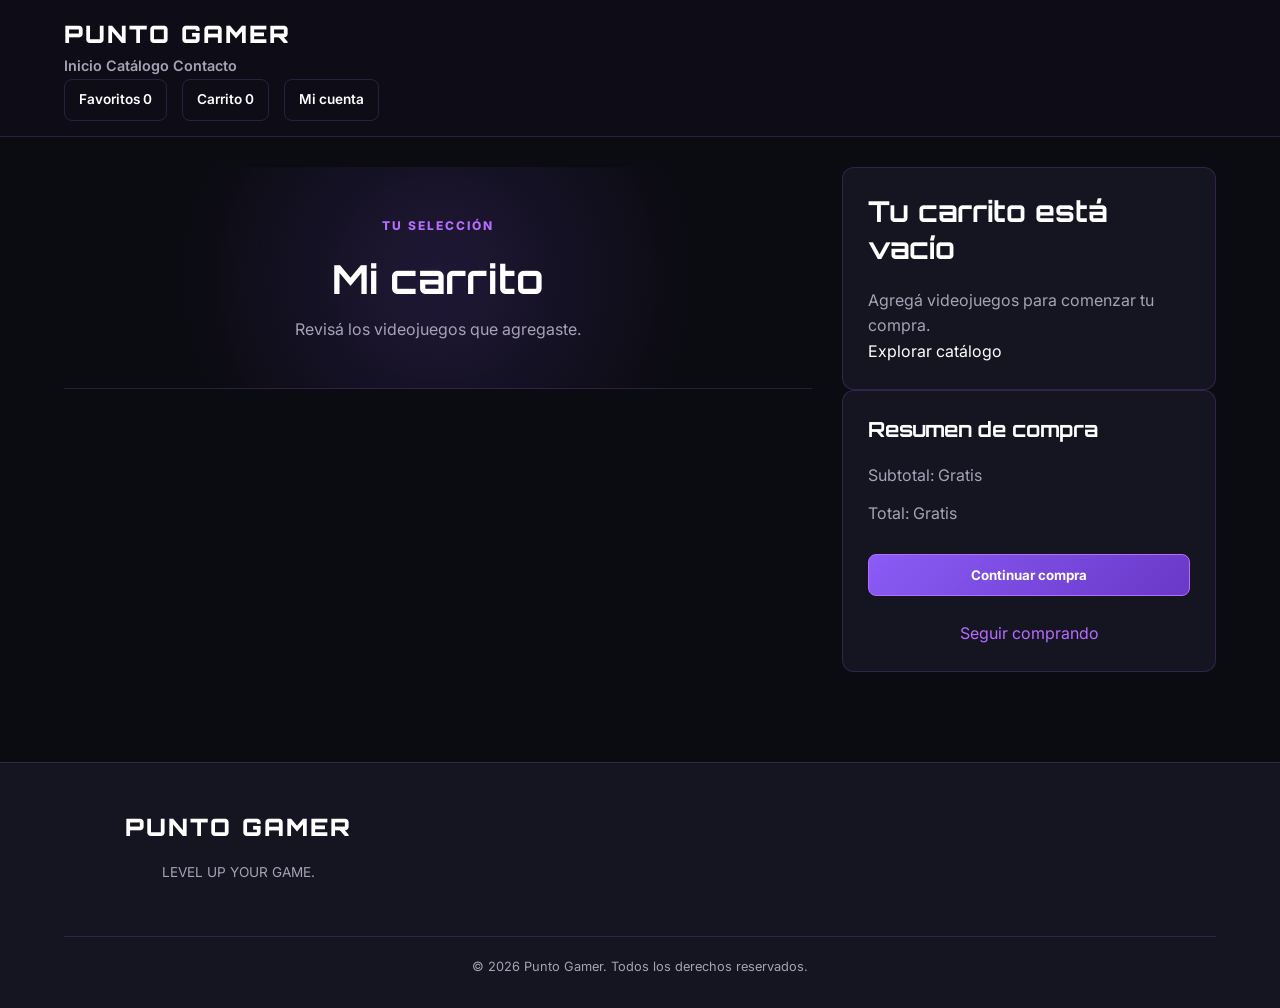
<file: pages/carrito.html>
<!DOCTYPE html>
<html lang="es">

<head>
    <meta charset="UTF-8">
    <meta name="viewport" content="width=device-width, initial-scale=1.0">

    <title>Mi carrito | Punto Gamer</title>

    <link rel="stylesheet" href="../css/style.css">
</head>

<body>

    <!-- HEADER -->

    <header class="header">

        <div class="container header-container">

            <a href="../index.html" class="logo">
                PUNTO <span>GAMER</span>
            </a>

            <nav class="nav">
                <a href="../index.html">Inicio</a>
                <a href="catalogo.html">Catálogo</a>
                <a href="contacto.html">Contacto</a>
            </nav>

            <div class="header-actions">

                <a href="favoritos.html">
                    Favoritos
                    <span id="contador-favoritos">0</span>
                </a>

                <a href="carrito.html">
                    Carrito
                    <span id="contador-carrito">0</span>
                </a>

                <a href="login.html">Mi cuenta</a>

            </div>

        </div>

    </header>


    <!-- CONTENIDO DEL CARRITO -->

    <main class="cart">

        <section class="page-heading">

            <div class="container">

                <span class="section-tag">TU SELECCIÓN</span>

                <h1>Mi carrito</h1>

                <p>Revisá los videojuegos que agregaste.</p>

            </div>

        </section>


        <section class="cart-section">

            <div class="container">

                <div class="cart-layout">

                    <div class="cart-items">
                        <!-- Los productos se cargan con JavaScript -->
                    </div>


                    <aside class="cart-summary">

                        <h2>Resumen de compra</h2>

                        <p>
                            Subtotal:
                            <span id="cart-subtotal">$0</span>
                        </p>

                        <p>
                            Total:
                            <span id="cart-total">$0</span>
                        </p>

                        <button
                            type="button"
                            class="btn"
                            id="btn-continuar-compra"
                            disabled
                        >
                            Continuar compra
                        </button>

                        <a
                            href="catalogo.html"
                            class="continue-shopping"
                        >
                            Seguir comprando
                        </a>

                    </aside>

                </div>

            </div>

        </section>

    </main>


    <!-- FOOTER -->

    <footer class="footer">

        <div class="container footer-content">

            <div class="footer-brand">

                <a href="../index.html" class="logo">
                    PUNTO <span>GAMER</span>
                </a>

                <p>LEVEL UP YOUR GAME.</p>

            </div>

        </div>

        <div class="footer-bottom">

            <p>
                &copy; 2026 Punto Gamer. Todos los derechos reservados.
            </p>

        </div>

    </footer>


    <!-- JAVASCRIPT -->

    <script src="../js/storage.js"></script>
    <script src="../js/productos.js"></script>
    <script src="../js/main.js"></script>
    <script src="../js/carrito.js"></script>

</body>

</html>
</file>
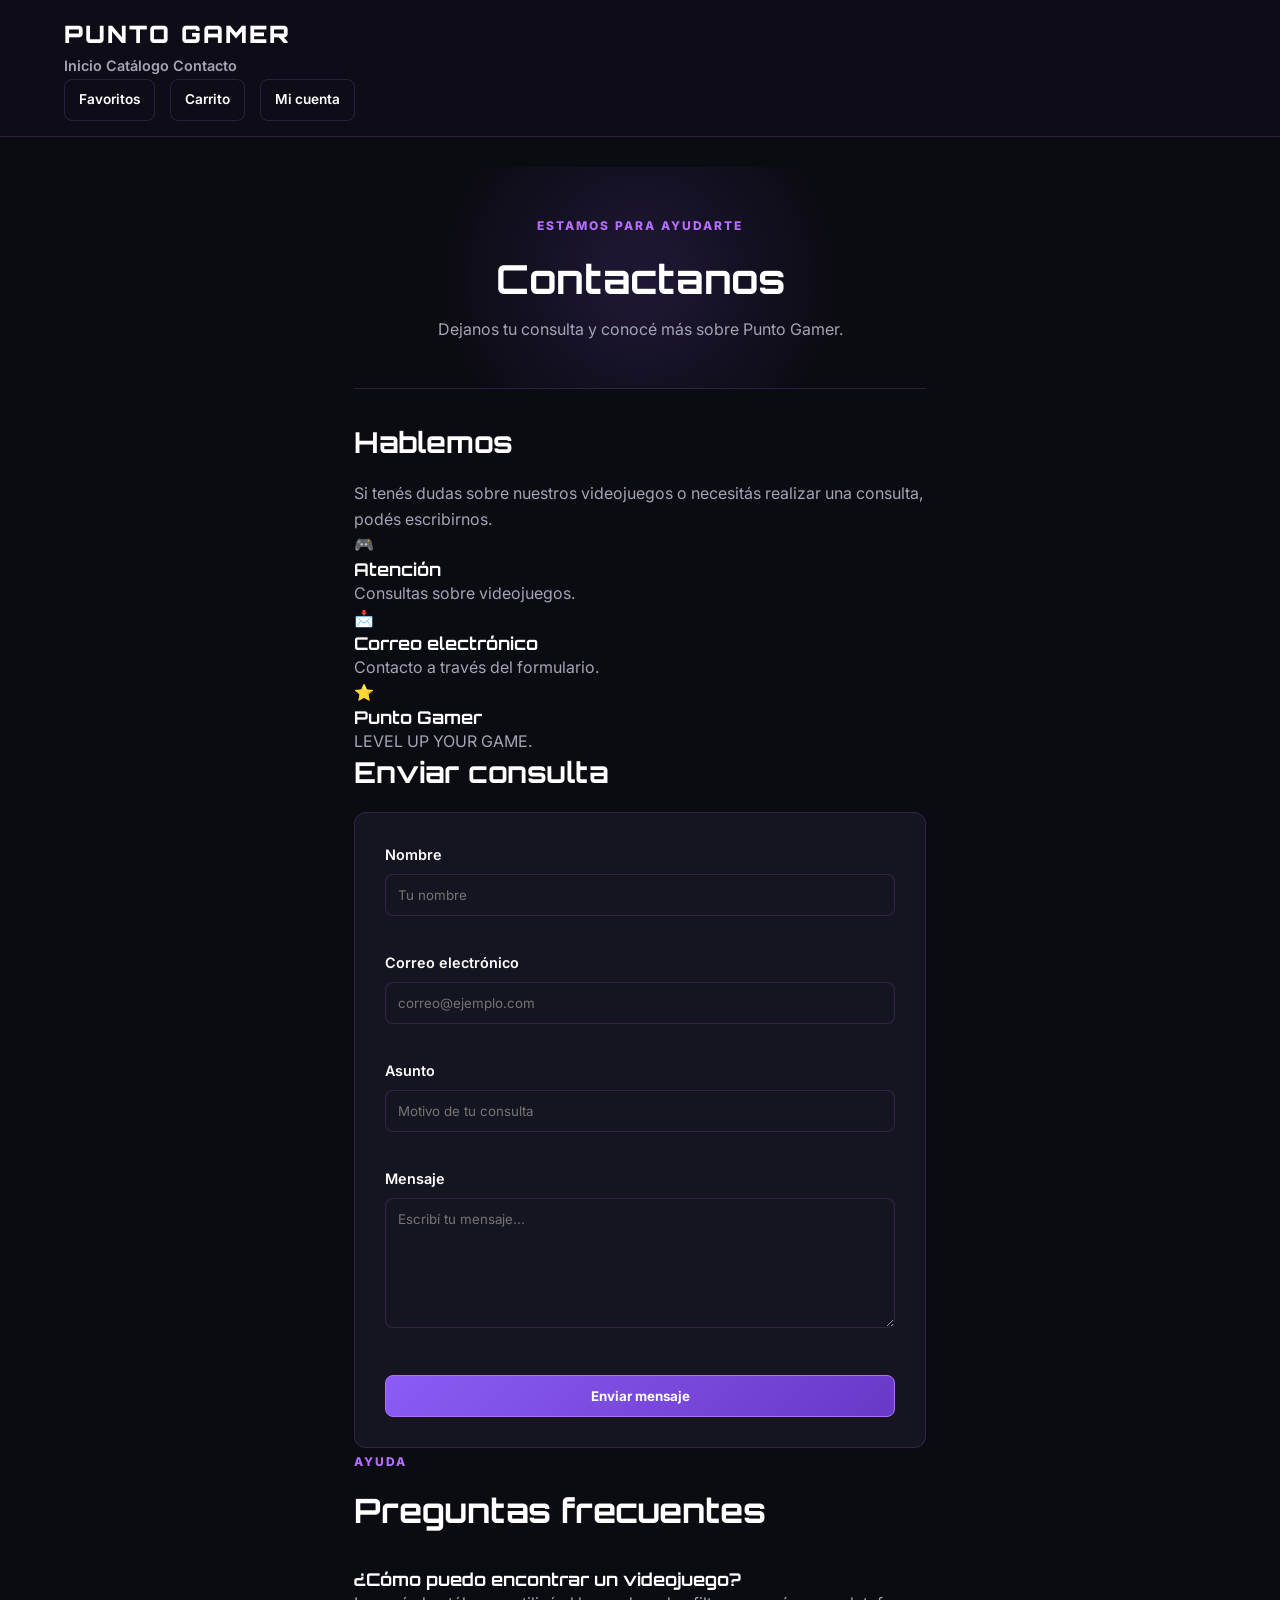
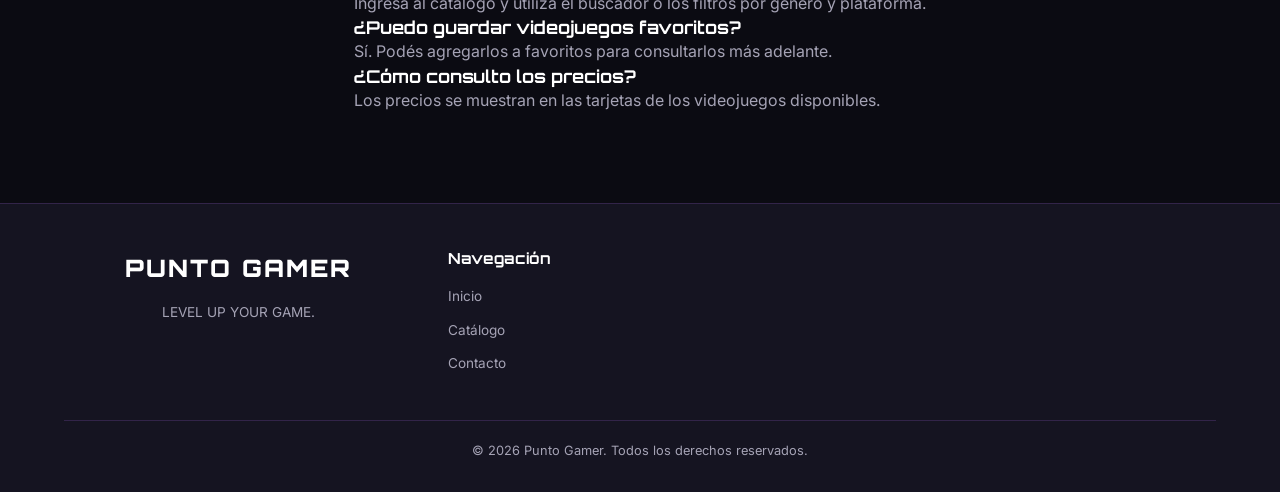
<file: pages/contacto.html>
<!DOCTYPE html>
<html lang="es">
<head>
    <meta charset="UTF-8">
    <meta name="viewport" content="width=device-width, initial-scale=1.0">
    <title>Contacto | Punto Gamer</title>

    <link rel="stylesheet" href="../css/style.css">
</head>

<body>

    <header class="header">
        <div class="container header-container">

            <a href="../index.html" class="logo">
                PUNTO <span>GAMER</span>
            </a>

            <nav class="nav">
                <a href="../index.html">Inicio</a>
                <a href="catalogo.html">Catálogo</a>
                <a href="contacto.html" class="active">Contacto</a>
            </nav>

            <div class="header-actions">
                <a href="favoritos.html">Favoritos</a>
                <a href="carrito.html">Carrito</a>
                <a href="login.html">Mi cuenta</a>
            </div>

        </div>
    </header>

    <main class="contact">

        <section class="page-heading">
            <div class="container">
                <span class="section-tag">ESTAMOS PARA AYUDARTE</span>
                <h1>Contactanos</h1>
                <p>Dejanos tu consulta y conocé más sobre Punto Gamer.</p>
            </div>
        </section>

        <section class="contact-section">
            <div class="container">

                <div class="contact-grid">

                    <!-- INFORMACIÓN -->
                    <div class="contact-info">

                        <h2>Hablemos</h2>

                        <p>
                            Si tenés dudas sobre nuestros videojuegos
                            o necesitás realizar una consulta,
                            podés escribirnos.
                        </p>

                        <div class="contact-item">
                            <span>🎮</span>
                            <div>
                                <h3>Atención</h3>
                                <p>Consultas sobre videojuegos.</p>
                            </div>
                        </div>

                        <div class="contact-item">
                            <span>📩</span>
                            <div>
                                <h3>Correo electrónico</h3>
                                <p>Contacto a través del formulario.</p>
                            </div>
                        </div>

                        <div class="contact-item">
                            <span>⭐</span>
                            <div>
                                <h3>Punto Gamer</h3>
                                <p>LEVEL UP YOUR GAME.</p>
                            </div>
                        </div>

                    </div>

                    <!-- FORMULARIO -->
                    <div class="contact-form-container">

                        <h2>Enviar consulta</h2>

                        <form class="contact-form" id="contact-form">

                            <div class="form-group">
                                <label for="contact-name">Nombre</label>

                                <input
                                    type="text"
                                    id="contact-name"
                                    placeholder="Tu nombre"
                                    required
                                >
                            </div>

                            <div class="form-group">
                                <label for="contact-email">
                                    Correo electrónico
                                </label>

                                <input
                                    type="email"
                                    id="contact-email"
                                    placeholder="correo@ejemplo.com"
                                    required
                                >
                            </div>

                            <div class="form-group">
                                <label for="contact-subject">Asunto</label>

                                <input
                                    type="text"
                                    id="contact-subject"
                                    placeholder="Motivo de tu consulta"
                                    required
                                >
                            </div>

                            <div class="form-group">
                                <label for="contact-message">Mensaje</label>

                                <textarea
                                    id="contact-message"
                                    rows="6"
                                    placeholder="Escribí tu mensaje..."
                                    required
                                ></textarea>
                            </div>

                            <button type="submit" class="btn">
                                Enviar mensaje
                            </button>

                        </form>

                    </div>

                </div>

            </div>
        </section>

        <!-- PREGUNTAS FRECUENTES -->
        <section class="faq">
            <div class="container">

                <div class="section-heading">
                    <span class="section-tag">AYUDA</span>
                    <h2>Preguntas frecuentes</h2>
                </div>

                <div class="faq-list">

                    <article class="faq-item">
                        <h3>¿Cómo puedo encontrar un videojuego?</h3>
                        <p>
                            Ingresá al catálogo y utilizá el buscador
                            o los filtros por género y plataforma.
                        </p>
                    </article>

                    <article class="faq-item">
                        <h3>¿Puedo guardar videojuegos favoritos?</h3>
                        <p>
                            Sí. Podés agregarlos a favoritos
                            para consultarlos más adelante.
                        </p>
                    </article>

                    <article class="faq-item">
                        <h3>¿Cómo consulto los precios?</h3>
                        <p>
                            Los precios se muestran en las tarjetas
                            de los videojuegos disponibles.
                        </p>
                    </article>

                </div>

            </div>
        </section>

    </main>

    <footer class="footer">
        <div class="container footer-content">
            <div class="footer-brand">
                <a href="../index.html" class="logo">
                    PUNTO <span>GAMER</span>
                </a>
                <p>LEVEL UP YOUR GAME.</p>
            </div>

            <div class="footer-links">
                <h3>Navegación</h3>
                <a href="../index.html">Inicio</a>
                <a href="catalogo.html">Catálogo</a>
                <a href="contacto.html">Contacto</a>
            </div>

        </div>

        <div class="footer-bottom">
            <p>&copy; 2026 Punto Gamer. Todos los derechos reservados.</p>
        </div>
    </footer>

</body>
</html>
</file>
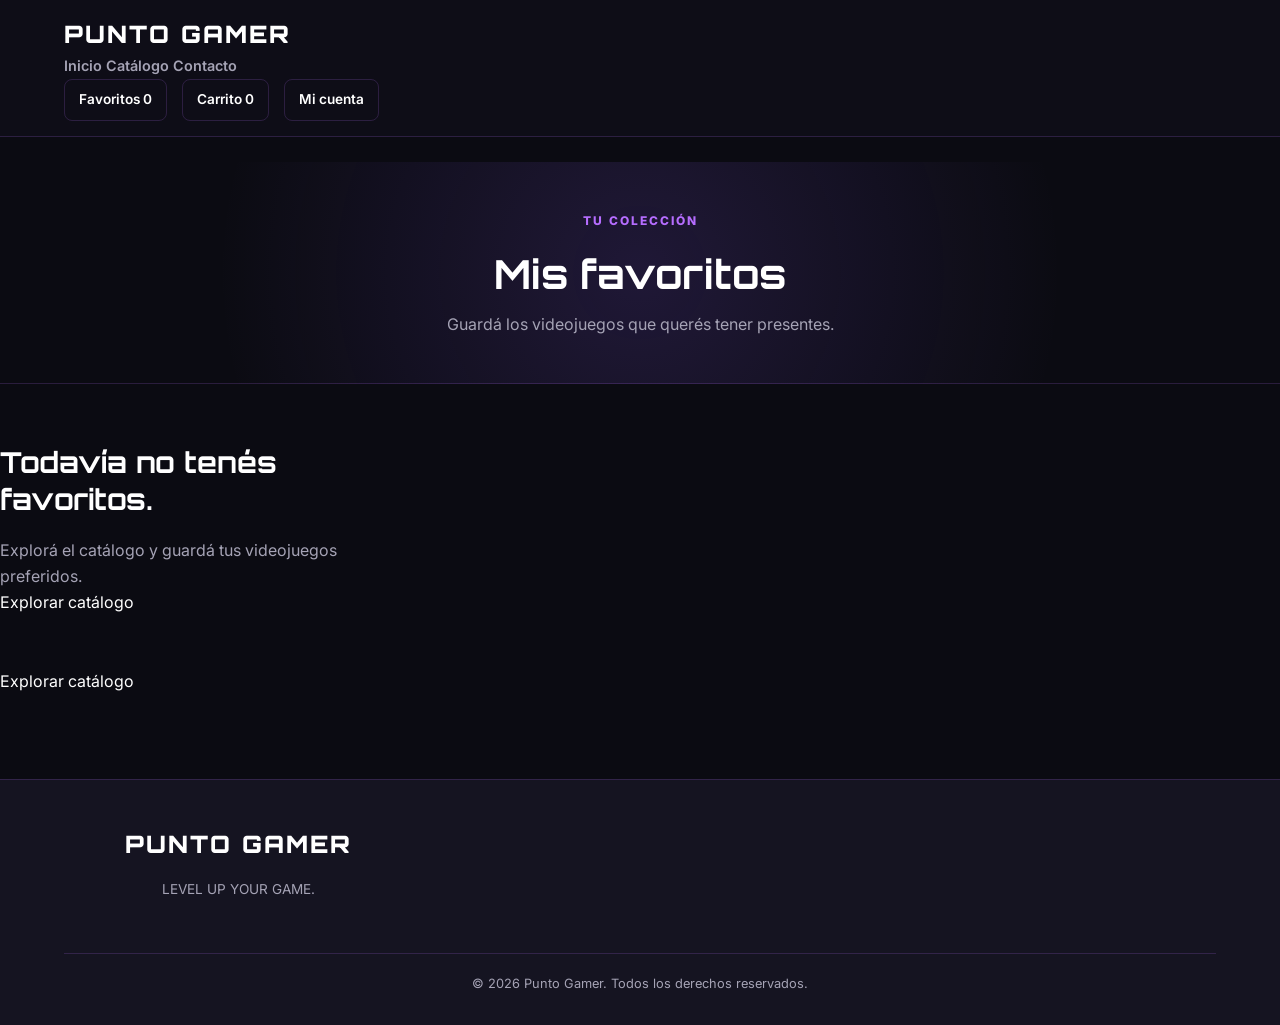
<file: pages/favoritos.html>
<!DOCTYPE html>
<html lang="es">
<head>
    <meta charset="UTF-8">
    <meta name="viewport" content="width=device-width, initial-scale=1.0">
    <title>Mis favoritos | Punto Gamer</title>

    <link rel="stylesheet" href="../css/style.css">
</head>

<body>

    <header class="header">
        <div class="container header-container">

            <a href="../index.html" class="logo">
                PUNTO <span>GAMER</span>
            </a>

            <nav class="nav">
                <a href="../index.html">Inicio</a>
                <a href="catalogo.html">Catálogo</a>
                <a href="contacto.html">Contacto</a>
            </nav>

            <div class="header-actions">
                <a href="favoritos.html">
                    Favoritos <span id="contador-favoritos">0</span>
                </a>

                <a href="carrito.html">
                    Carrito <span id="contador-carrito">0</span>
                </a>

                <a href="login.html">Mi cuenta</a>
            </div>

        </div>
    </header>

    <main class="favorites">

        <section class="page-heading">
            <div class="container">
                <span class="section-tag">TU COLECCIÓN</span>
                <h1>Mis favoritos</h1>
                <p>Guardá los videojuegos que querés tener presentes.</p>
            </div>
        </section>

        <section class="favorites-section">
            <div class="container">

                <div class="favorites product-list">
                    <!-- favoritos.js agrega los productos acá -->
                </div>

                <div class="favorites-footer">
                    <a href="catalogo.html" class="btn">
                        Explorar catálogo
                    </a>
                </div>

            </div>
        </section>

    </main>

    <footer class="footer">
        <div class="container footer-content">
            <div class="footer-brand">
                <a href="../index.html" class="logo">
                    PUNTO <span>GAMER</span>
                </a>
                <p>LEVEL UP YOUR GAME.</p>
            </div>
        </div>

        <div class="footer-bottom">
            <p>&copy; 2026 Punto Gamer. Todos los derechos reservados.</p>
        </div>
    </footer>

    <script src="../js/storage.js"></script>
    <script src="../js/productos.js"></script>
    <script src="../js/main.js"></script>
    <script src="../js/favoritos.js"></script>

</body>
</html>
</file>
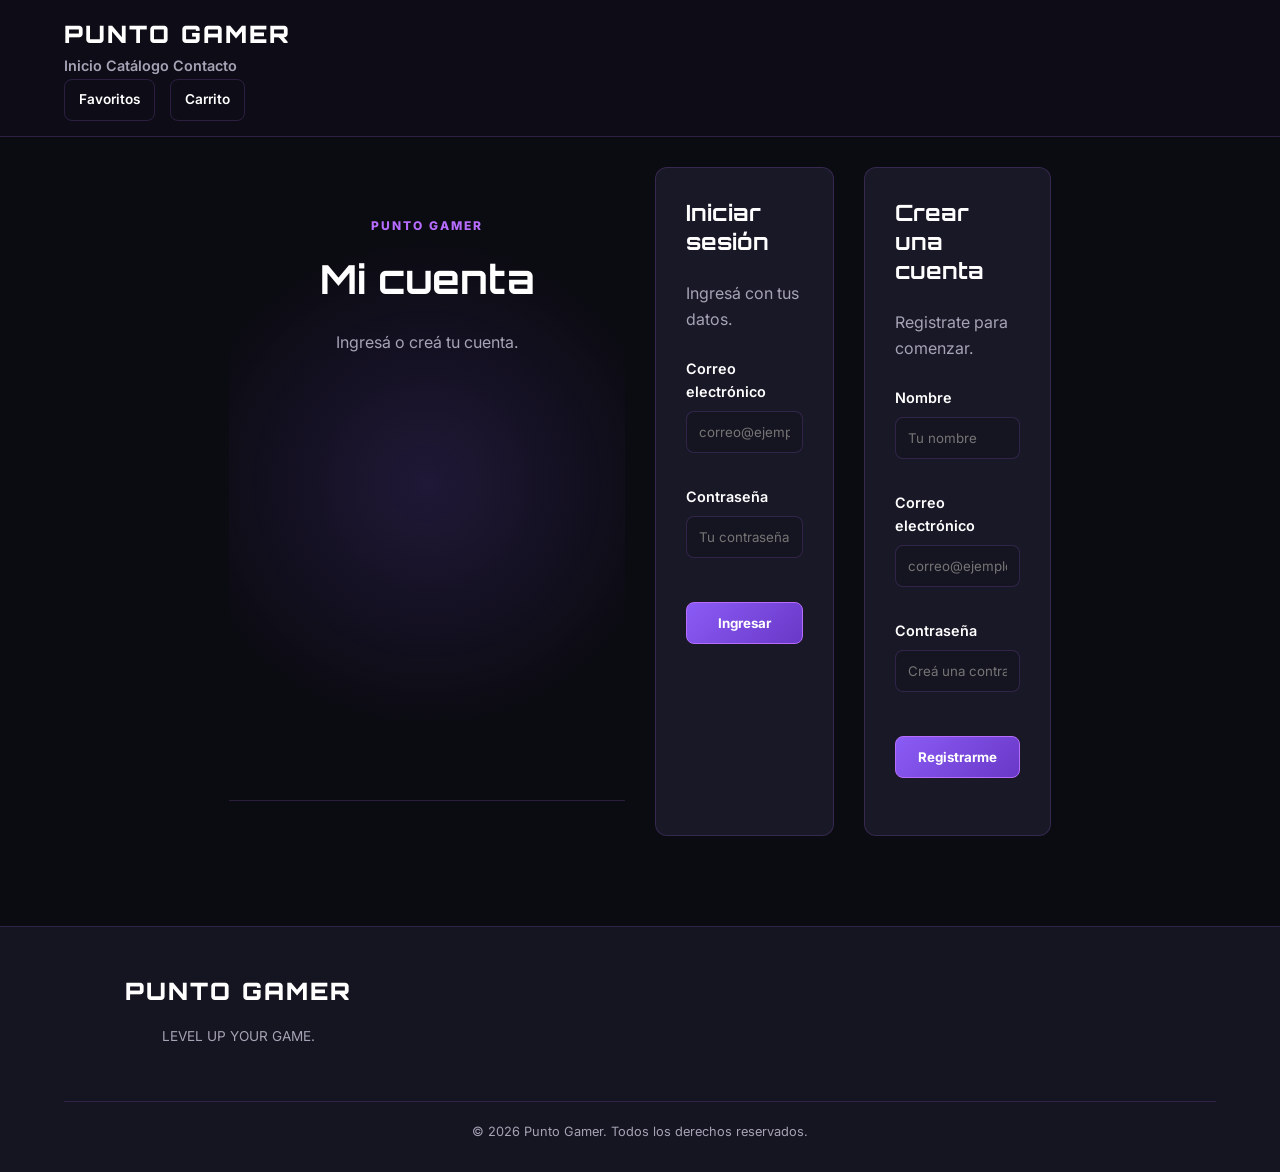
<file: pages/login.html>
<!DOCTYPE html>
<html lang="es">
<head>
    <meta charset="UTF-8">
    <meta name="viewport" content="width=device-width, initial-scale=1.0">
    <title>Mi cuenta | Punto Gamer</title>

    <link rel="stylesheet" href="../css/style.css">
</head>

<body>

    <header class="header">
        <div class="container header-container">

            <a href="../index.html" class="logo">
                PUNTO <span>GAMER</span>
            </a>

            <nav class="nav">
                <a href="../index.html">Inicio</a>
                <a href="catalogo.html">Catálogo</a>
                <a href="contacto.html">Contacto</a>
            </nav>

            <div class="header-actions">
                <a href="favoritos.html">Favoritos</a>
                <a href="carrito.html">Carrito</a>
            </div>

        </div>
    </header>

    <main class="account">

        <section class="page-heading">
            <div class="container">
                <span class="section-tag">PUNTO GAMER</span>
                <h1>Mi cuenta</h1>
                <p>Ingresá o creá tu cuenta.</p>
            </div>
        </section>

        <section class="account-section">
            <div class="container">

                <div class="account-grid">

                    <!-- INICIAR SESIÓN -->
                    <div class="account-card">

                        <h2>Iniciar sesión</h2>
                        <p>Ingresá con tus datos.</p>

                        <form id="login-form">

                            <div class="form-group">
                                <label for="login-email">
                                    Correo electrónico
                                </label>

                                <input
                                    type="email"
                                    id="login-email"
                                    placeholder="correo@ejemplo.com"
                                    required
                                >
                            </div>

                            <div class="form-group">
                                <label for="login-password">
                                    Contraseña
                                </label>

                                <input
                                    type="password"
                                    id="login-password"
                                    placeholder="Tu contraseña"
                                    minlength="6"
                                    required
                                >
                            </div>

                            <button type="submit" class="btn">
                                Ingresar
                            </button>

                            <p
                                id="login-message"
                                class="form-message"
                                aria-live="polite"
                            ></p>

                        </form>

                    </div>

                    <!-- REGISTRARSE -->
                    <div class="account-card">

                        <h2>Crear una cuenta</h2>
                        <p>Registrate para comenzar.</p>

                        <form id="register-form">

                            <div class="form-group">
                                <label for="register-name">
                                    Nombre
                                </label>

                                <input
                                    type="text"
                                    id="register-name"
                                    placeholder="Tu nombre"
                                    minlength="2"
                                    required
                                >
                            </div>

                            <div class="form-group">
                                <label for="register-email">
                                    Correo electrónico
                                </label>

                                <input
                                    type="email"
                                    id="register-email"
                                    placeholder="correo@ejemplo.com"
                                    required
                                >
                            </div>

                            <div class="form-group">
                                <label for="register-password">
                                    Contraseña
                                </label>

                                <input
                                    type="password"
                                    id="register-password"
                                    placeholder="Creá una contraseña"
                                    minlength="6"
                                    required
                                >
                            </div>

                            <button type="submit" class="btn">
                                Registrarme
                            </button>

                            <p
                                id="register-message"
                                class="form-message"
                                aria-live="polite"
                            ></p>

                        </form>

                    </div>

                </div>

            </div>
        </section>

    </main>

    <footer class="footer">
        <div class="container footer-content">

            <div class="footer-brand">
                <a href="../index.html" class="logo">
                    PUNTO <span>GAMER</span>
                </a>

                <p>LEVEL UP YOUR GAME.</p>
            </div>

        </div>

        <div class="footer-bottom">
            <p>&copy; 2026 Punto Gamer. Todos los derechos reservados.</p>
        </div>
    </footer>

    <script src="../js/storage.js"></script>
    <script src="../js/auth.js"></script>

</body>
</html>
</file>
<file: css/style.css>
/* =================================
   PUNTO GAMER - ESTILOS GENERALES
================================= */

/* TIPOGRAFIAS */
@import url('https://fonts.googleapis.com/css2?family=Inter:wght@400;500;600;700;800&family=Orbitron:wght@500;600;700;800;900&display=swap');

/* IMPORTAR ESTILOS */
@import url("./header.css");
@import url("./home.css");
@import url("./catalogo.css");
@import url("./carrito.css");
@import url("./responsive.css");

/* VARIABLES DE COLORES */
:root {
    --bg-main: #0B0B12;
    --bg-secondary: #151421;
    --bg-card: #191827;

    --purple: #8B5CF6;
    --purple-light: #B66DFF;
    --purple-dark: #6938C7;

    --green: #00E5B0;

    --white: #FFFFFF;
    --text-secondary: #A5A3B5;

    --border: rgba(182, 109, 255, 0.18);

    --shadow-purple: 0 0 20px rgba(139, 92, 246, 0.25);
}

/* CONFIGURACION GENERAL */
* {
    margin: 0;
    padding: 0;
    box-sizing: border-box;
}

html {
    scroll-behavior: smooth;
}

body {
    background-color: var(--bg-main);
    color: var(--white);
    font-family: 'Inter', sans-serif;
    line-height: 1.6;
    min-height: 100vh;
}

/* TITULOS */
h1, h2, h3 {
    font-family: 'Orbitron', sans-serif;
    font-weight: 700;
    line-height: 1.3;
}

h1 {
    font-size: 2.5rem;
}

h2 {
    font-size: 1.8rem;
    margin-bottom: 20px;
}

h3 {
    font-size: 1.1rem;
}

/* ENLACES */
a {
    color: inherit;
    text-decoration: none;
}

/* BOTONES */
button {
    background: linear-gradient(
        135deg,
        var(--purple),
        var(--purple-dark)
    );

    color: var(--white);
    border: 1px solid var(--purple-light);
    border-radius: 8px;

    padding: 12px 22px;

    font-family: 'Inter', sans-serif;
    font-weight: 700;

    cursor: pointer;
    transition: 0.3s ease;
}

button:hover {
    transform: translateY(-3px);
    box-shadow: var(--shadow-purple);
    filter: brightness(1.2);
}

/* CAMPOS DE FORMULARIO */
input, select, textarea {
    background-color: var(--bg-secondary);
    color: var(--white);

    border: 1px solid var(--border);
    border-radius: 8px;

    padding: 12px;
    font-family: 'Inter', sans-serif;

    outline: none;
}

input:focus, select:focus, textarea:focus {
    border-color: var(--purple-light);
    box-shadow: 0 0 10px rgba(182, 109, 255, 0.15);
}

/* TEXTO SECUNDARIO */
p {
    color: var(--text-secondary);
}

/* CONTENEDORES */
main {
    width: 100%;
    max-width: 1400px;
    margin: 0 auto;
    padding: 30px 5%;
}

/* IMAGENES */
img {
    max-width: 100%;
    display: block;
}

/* PIE DE PAGINA */
footer {
    background-color: var(--bg-secondary);
    border-top: 1px solid var(--border);

    padding: 30px 5%;
    text-align: center;
    margin-top: 60px;
}

footer p {
    font-size: 0.9rem;
}

/* =================================
   DESCRIPCION DEL VIDEOJUEGO
================================= */

.detail-description {
    margin-top: 45px;
    padding: 30px;
    background: #15151f;
    border: 1px solid rgba(255, 255, 255, 0.08);
    border-radius: 12px;
}

.detail-description h2 {
    margin-bottom: 20px;
    font-family: "Orbitron", sans-serif;
    font-size: 1.4rem;
}

.detail-description p {
    color: #c5c5d0;
    font-size: 1rem;
    line-height: 1.8;
    white-space: pre-line;
}

/* =================================
   LOGIN Y REGISTRO
================================= */

.account-grid {
    display: grid;
    grid-template-columns: repeat(2, 1fr);
    gap: 30px;
    max-width: 1000px;
    margin: 0 auto;
}

.account-card {
    background: var(--bg-card);
    border: 1px solid var(--border);
    border-radius: 12px;
    padding: 30px;
}

.account-card h2 {
    font-size: 1.4rem;
}

.account-card > p {
    margin-bottom: 25px;
}

.form-group {
    display: flex;
    flex-direction: column;
    gap: 8px;
    margin-bottom: 20px;
}

.form-group label {
    font-weight: 600;
}

.form-group input {
    width: 100%;
}

.account-card button {
    width: 100%;
}

.form-message {
    margin-top: 15px;
    font-size: 0.9rem;
    font-weight: 600;
}

.form-message.success {
    color: var(--green);
}

.form-message.error {
    color: #ff5c70;
}

/* DISEÑO RESPONSIVE */
@media (max-width: 768px) {
    .account-grid {
        grid-template-columns: 1fr;
    }
}
</file>
